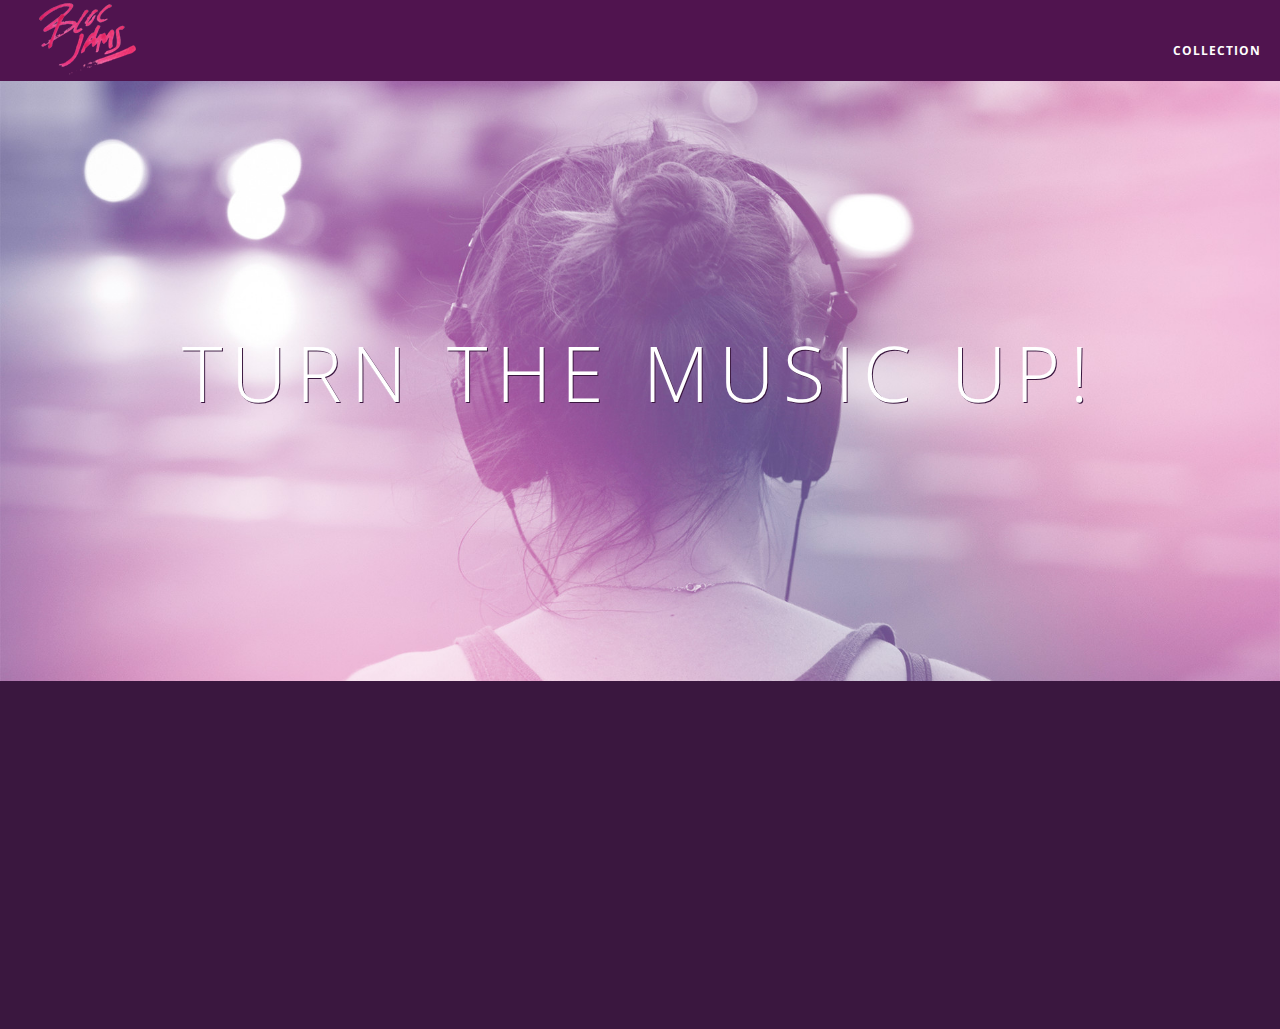
<file: index.html>
<!DOCTYPE html>
<html>
    <head>
        <title>Bloc Jams</title>
        <meta name="viewport" content="width=device-width, initial-scale=1">
        <link rel="stylesheet" type="text/css" href="http://fonts.googleapis.com/css?family=Open+Sans:400,800,600,700,300">
        <link rel="stylesheet" type="text/css" href="http://code.ionicframework.com/ionicons/2.0.1/css/ionicons.min.css">
        <link rel="stylesheet" type="text/css" href="styles/normalize.css">
        <link rel="stylesheet" type="text/css" href="styles/main.css">
        <link rel="stylesheet" type="text/css" href="styles/landing.css">
    </head>
    <body class="landing">
        <nav class="navbar"> <!-- navigation bar -->
            <a href="index.html" class="logo">
                <img src="assets/images/bloc_jams_logo.png" alt="bloc jams logo">
            </a>
            <div class="links-container">
                <a href="collection.html" class="navbar-link">collection</a>
            </div>
        </nav>
        <section class="hero-content"> <!-- hero content -->
            <h1 class="hero-title">Turn the music up!</h1>
        </section>
        <section class="selling-points container clearfix"> <!-- selling points -->
            <div class="point column third">
                <span class="ion-music-note"></span>
                <h5 class="point-title">Choose your music</h5>
                <p class="point-description">The world is full of music; why should you have to listen to music that someone else chose?</p>
            </div>
            <div class="point column third">
                <span class="ion-radio-waves"></span>
                <h5 class="point-title">Unlimited, streaming, ad-free</h5>
                <p class="point-description">No arbitrary limits. No distractions.</p>
            </div>
            <div class="point column third">
                <span class="ion-iphone"></span>
                <h5 class="point-title">Mobile enabled</h5>
                <p class="point-description">Listen to your music on the go. This streaming service is available on all mobile platforms</p>
            </div>
        </section>        
        <script src="scripts/utilities.js"></script>
        <script src="scripts/landing.js"></script>
    </body>
</html>
</file>
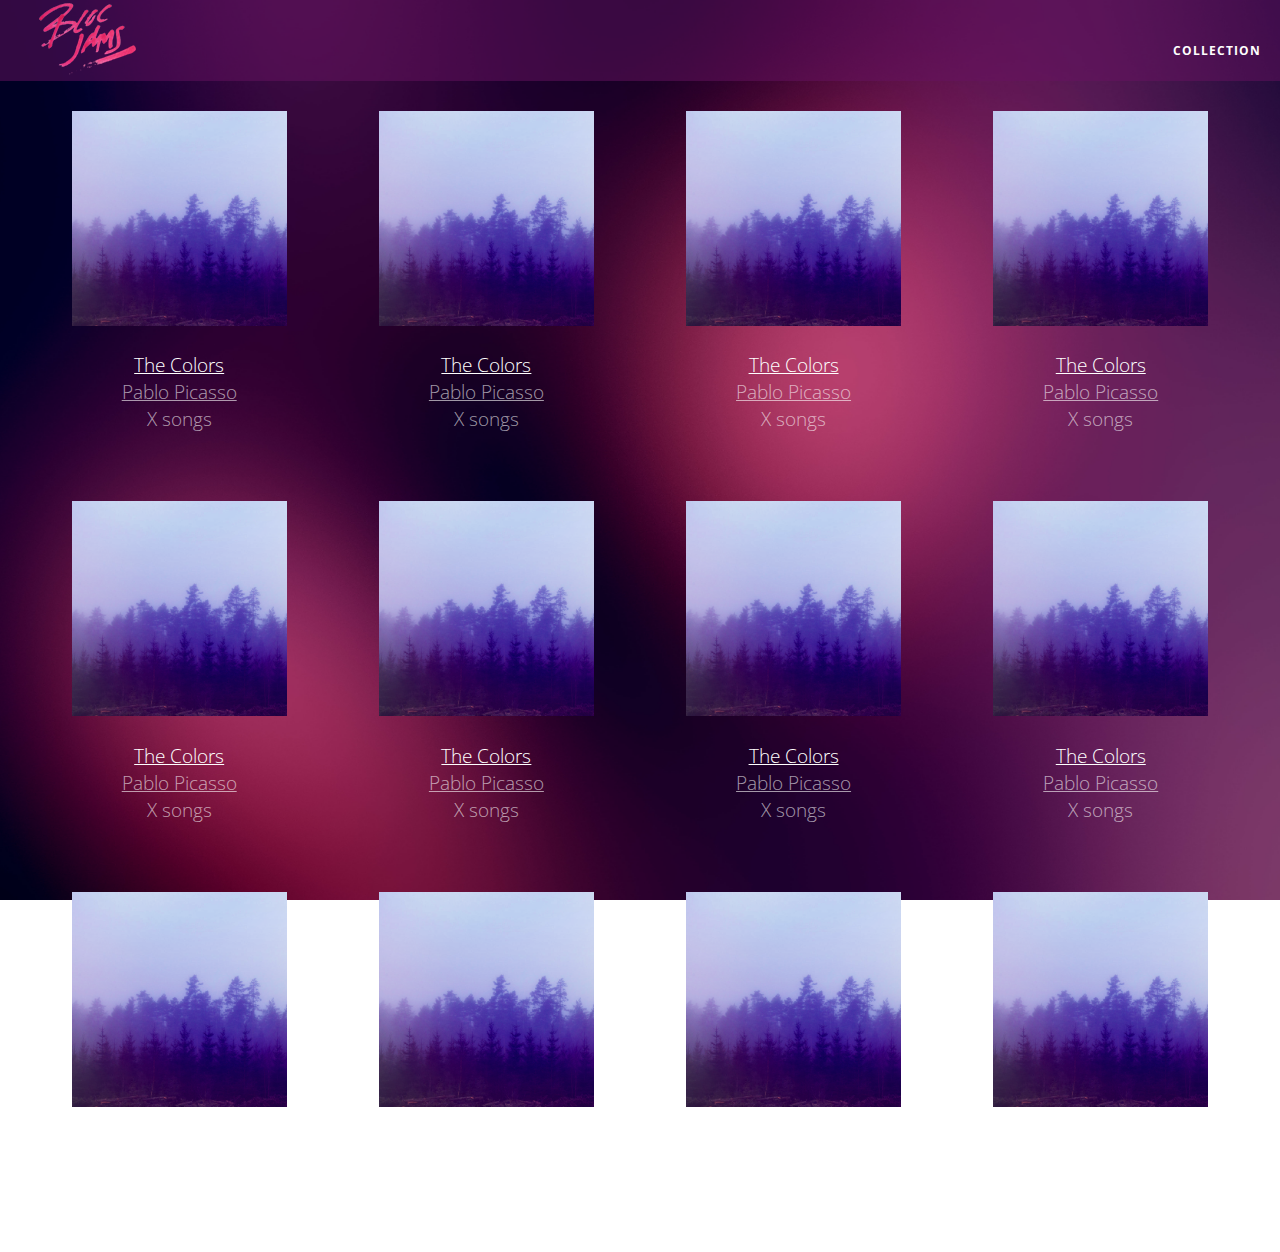
<file: collection.html>
<!DOCTYPE html>
<html>
    <head>
        <title>Bloc Jams</title>
        <meta name="viewport" content="width=device-width, initial-scale=1">
        <link rel="stylesheet" type="text/css" href="http://fonts.googleapis.com/css?family=Open+Sans:400,800,600,700,300">
        <link rel="stylesheet" type="text/css" href="http://code.ionicframework.com/ionicons/2.0.1/css/ionicons.min.css">
        <link rel="stylesheet" type="text/css" href="styles/normalize.css">
        <link rel="stylesheet" type="text/css" href="styles/main.css">
        <link rel="stylesheet" type="text/css" href="styles/collection.css">
    </head>
    <body class="collection">
        <nav class="navbar"><!-- nav bar -->
            <a href="index.html" class="logo">
                <img src="assets/images/bloc_jams_logo.png" alt="bloc jams logo">
            </a>
            <div class="links-container">
                <a href="collection.html" class="navbar-link">collection</a>
            </div>
        </nav>
        <section class="album-covers container clearfix">
        </section>
        <script src="scripts/collection.js"></script>
    </body>
</html>
</file>
<file: styles/main.css>
*, *::before, *::after {
    -moz-box-sizing: border-box;
    -webkit-box-sizing: border-box;
    box-sizing: border-box;
}

html {
    height: 100%;
    font-size: 100%;
}

body{
    font-family: 'Open Sans';
    color: white;
    min-height: 100%;
}

.navbar {
    position: relative
    padding: 0.5rem;
    background-color: rgba(101,18,95,0.5);
    z-index: 1;
}

.navbar .logo {
    position: relative;
    left: 2rem;
    cursor: pointer;
}

.navbar .links-container {
    display: table;
    position: absolute;
    top: 0;
    right: 0;
    height: 100px;
    color: white;
    text-decoration: none;
}

.links-container .navbar-link {
    display: table-cell;
    position: relative;
    height: 100%;
    padding-left: 1rem;
    padding-right: 1rem;
    vertical-align: middle;
    color: white;
    font-size: 0.625rem;
    letter-spacing: 0.05rem;
    font-weight: 700;
    text-transform: uppercase;
    text-decoration: none;
    cursor: pointer;
}

.links-container .navbar-link:hover {
    color: rgb(233,50,117);
}

.links-container .navbar-link:active {
    background-color: white;
}

.container {
    margin: 0 auto;
    max-width: 64rem;
}

.container.narrow {
    max=wodth: 56rem;
}

@media (min-width: 640px) {
    html { font-soze: 112%; }
    
    .column {
        float: left;
        padding-left: 1rem;
        padding-right: 1rem;
    }
    
    .column.full { width: 100%; }
    .column.two-thirds { width: 66.7%; }
    .column.half { width: 50%; }
    .column.third { width: 33.3%; }
    .column.fourth { width: 25%; }
    .column.flow-opposite { float: right; }
}

@media (min-width: 1024px) {
    html { font-size: 120%; }
}

.clearfix::before,
.clearfix::after {
    content: " ";
    display: table;
}

.clearfix::after {
    clear: both;
}
</file>
<file: styles/landing.css>
body.landing {
    background-color: rgb(58,23,63);
}

.hero-content {
    position: relative;
    min-height: 600px;
    background-image: url(../assets/images/bloc_jams_bg.jpg);
    background-repeat: no-repeat;
    background-position: center center;
    background-size: cover;
}

.hero-content .hero-title {
    position: absolute;
    top: 40%;
    -webkit-transform: translateY(-50%);
    -moz-transform: translateY(-50%);
    -ms-transform: translateY(-50%);
    transform: translateY(-50%);
    width: 100%;
    text-align: center;
    font-size: 4rem;
    font-weight: 300;
    text-transform: uppercase;
    letter-spacing: 0.5rem;
    text-shadow: 1px 1px 0px rgb(58,23,63);
}

.selling-points {
    position: relative;
}

.point {
    position: relative;
    padding: 2rem;
    text-align: center;
    opacity: 0;
    -webkit-transform: scaleX(0.9) translateY(3rem);
    -moz-transform: scaleX(0.9) translateY(3rem);
    transform: scaleX(0.9) translateY(3rem);
    -webkit-transition: all 1s ease-in-out;
    -moz-transition: all 1s ease-in-out;
    transition: all 1s ease-in-out;
    -webkit-transition-delay: 0.2s;
    -moz-transition-delay: 0.2s;
    transition-delay: 0.2s;
}

.point .point-title {
    font-size: 1.25rem;
}

.ion-music-note,
.ion-radio-waves,
.ion-iphone {
    color: rgb(233,50,117);
    font-size: 5rem;
}
</file>
<file: styles/collection.css>
body.collection {
    background-image: url(../assets/images/blurred_backgrounds/blur_bg_2.jpg);
    background-repeat: no-repeat;
    background-attachment: fixed;
    background-position: center center;
    background-size: cover;
}

.album-covers {
    position: relative;
}

.collection-album-container {
    position: relative;
    margin-top: 30px;
    margin-bottom: 20px;
    text-align: center;
}

.collection-album-container .caption {
    margin-top: 10px;
}

.collection-album-container .caption p {
    font-size: 1rem;
    font-weight: 300;
    color: rgba(255,255,255,0.6);
}

.collection-album-container .caption p a {
    color: rgba(255,255,255,0.6);
}

.collection-album-container .caption p a.album-name {
    color: white;
}

.collection-album-container img {
    width: 80%;
}
</file>
